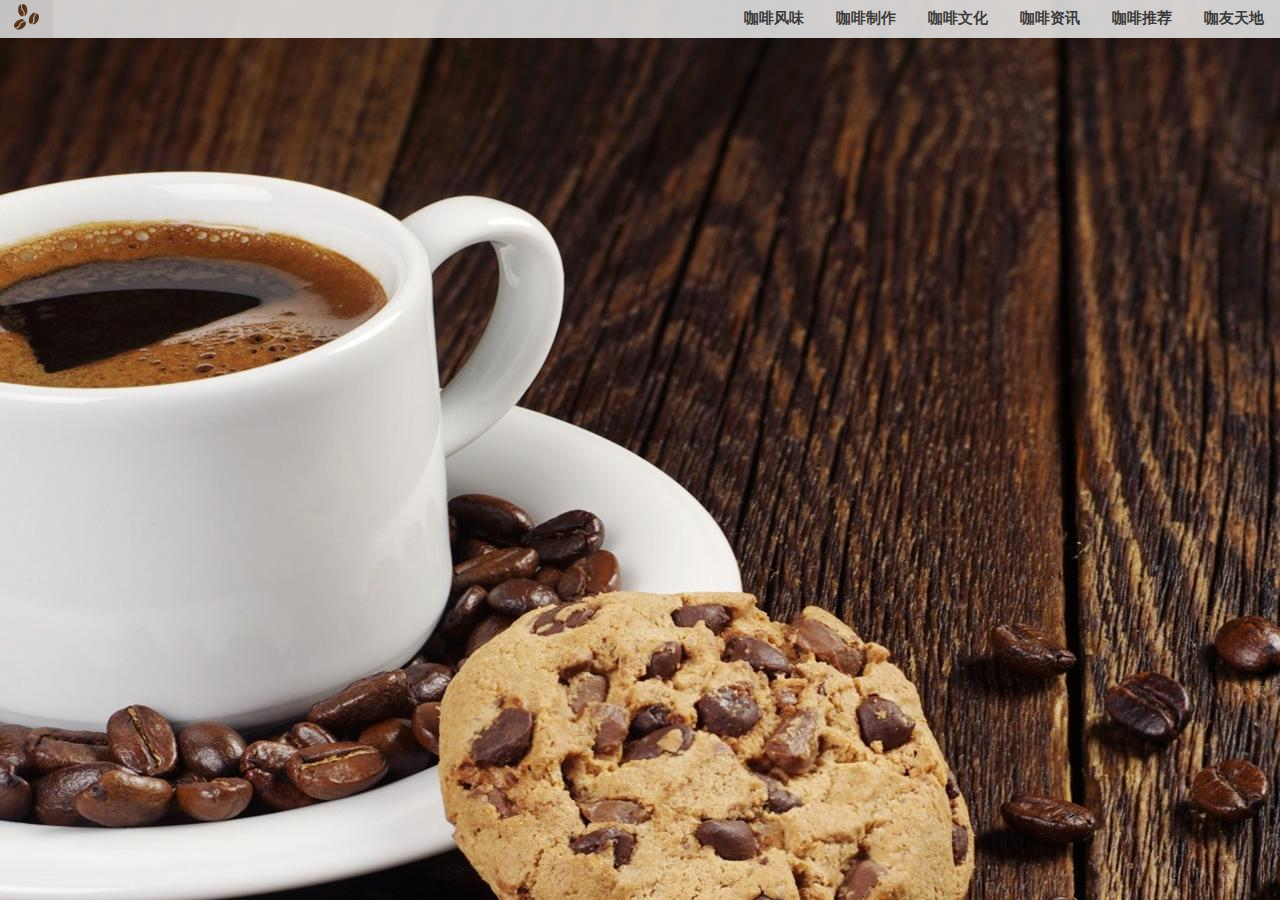
<file: index/index.html>
<!DOCTYPE html>
<html>
<head>
<style>
body {margin:0;background-repeat: no-repeat;
  box-sizing: border-box;
	}
ul {
  list-style-type: none;
  margin: 0;
  padding: 0;
  overflow: hidden;
  background-color: rgba(242,242,242,0.93);
	opacity:90%;
	
}

li {
  float: right;
  font-family:"宋体"
}

li a, .dropbtn {
  display: inline-block;
  color: rgba(40,40,40,0.89);
  text-align: center;
  padding: 9px 16px;
  text-decoration: none;
  font-size:15px;
  font-weight: 600;
  font-family:汉仪综艺体简
}

li a:hover, .dropdown:hover .dropbtn {
  background-color: rgba(210,210,210,0.73);


}

li.dropdown {
  display: inline-block;
}

.dropdown-content {
  display: none;
  position: absolute;
  background-color: rgba(242,242,242,0.93);
	opacity: 90%;
  min-width: 160px;
  z-index: 1;
}

.dropdown-content a {
  color: black;
  padding: 8px 16px;
  text-decoration: none;
  display: block;
  text-align: left;
}
.img{
  padding: 4px 14px;
}
.dropdown-content a:hover {background-color: #f1f1f1;}

.dropdown:hover .dropdown-content {
  display: block;
}
</style>
</head>
<body background="bizhi2.jpg">

<ul>
  <li><a href="#home">咖友天地</a></li>
  <li class="dropdown">
    <a href="javascript:void(0)" class="dropbtn">咖啡推荐</a>
    <div class="dropdown-content">
      <a href="#">✧好店推荐</a>
      <a href="#">✧品牌推荐</a>
      <a href="#">✧品牌上新</a>
    </div>
  </li>
<li><a href="#news">咖啡资讯</a></li>
	<li class="dropdown">
    <a href="javascript:void(0)" class="dropbtn">咖啡文化</a>
    <div class="dropdown-content">
      <a href="#">✧咖啡历史</a>
      <a href="#">✧饮用方法</a>
      <a href="#">✧咖啡与中国</a>
    </div>
  </li>
  <li class="dropdown">
    <a href="javascript:void(0)" class="dropbtn">咖啡制作</a>
    <div class="dropdown-content">
      <a href="#">✧滴滤咖啡</a>
      <a href="#">✧虹吸壶（Syphon）</a>
      <a href="#">✧摩卡壶（Moka Pot）</a>
	<a href="#">✧比利时皇家咖啡壶<br>（Balancing Syphon）
</a>
		<a href="#">✧法式滤压壶</a>
		<a href="#">✧电动式咖啡机</a>

    </div>
  </li>
	<li class="dropdown">
    <a href="javascript:void(0)" class="dropbtn">咖啡风味</a>
    <div class="dropdown-content">
      <a href="#">✧产地</a>
      <a href="#">✧咖啡树</a>
      <a href="#">✧分类</a>
    </div>
  </li>
<li  style="float: left;"><a class="img" href="#"><div><img src="咖啡豆logo.png" width="25"></div></a></li>
</ul>

</body>
</html>
</file>
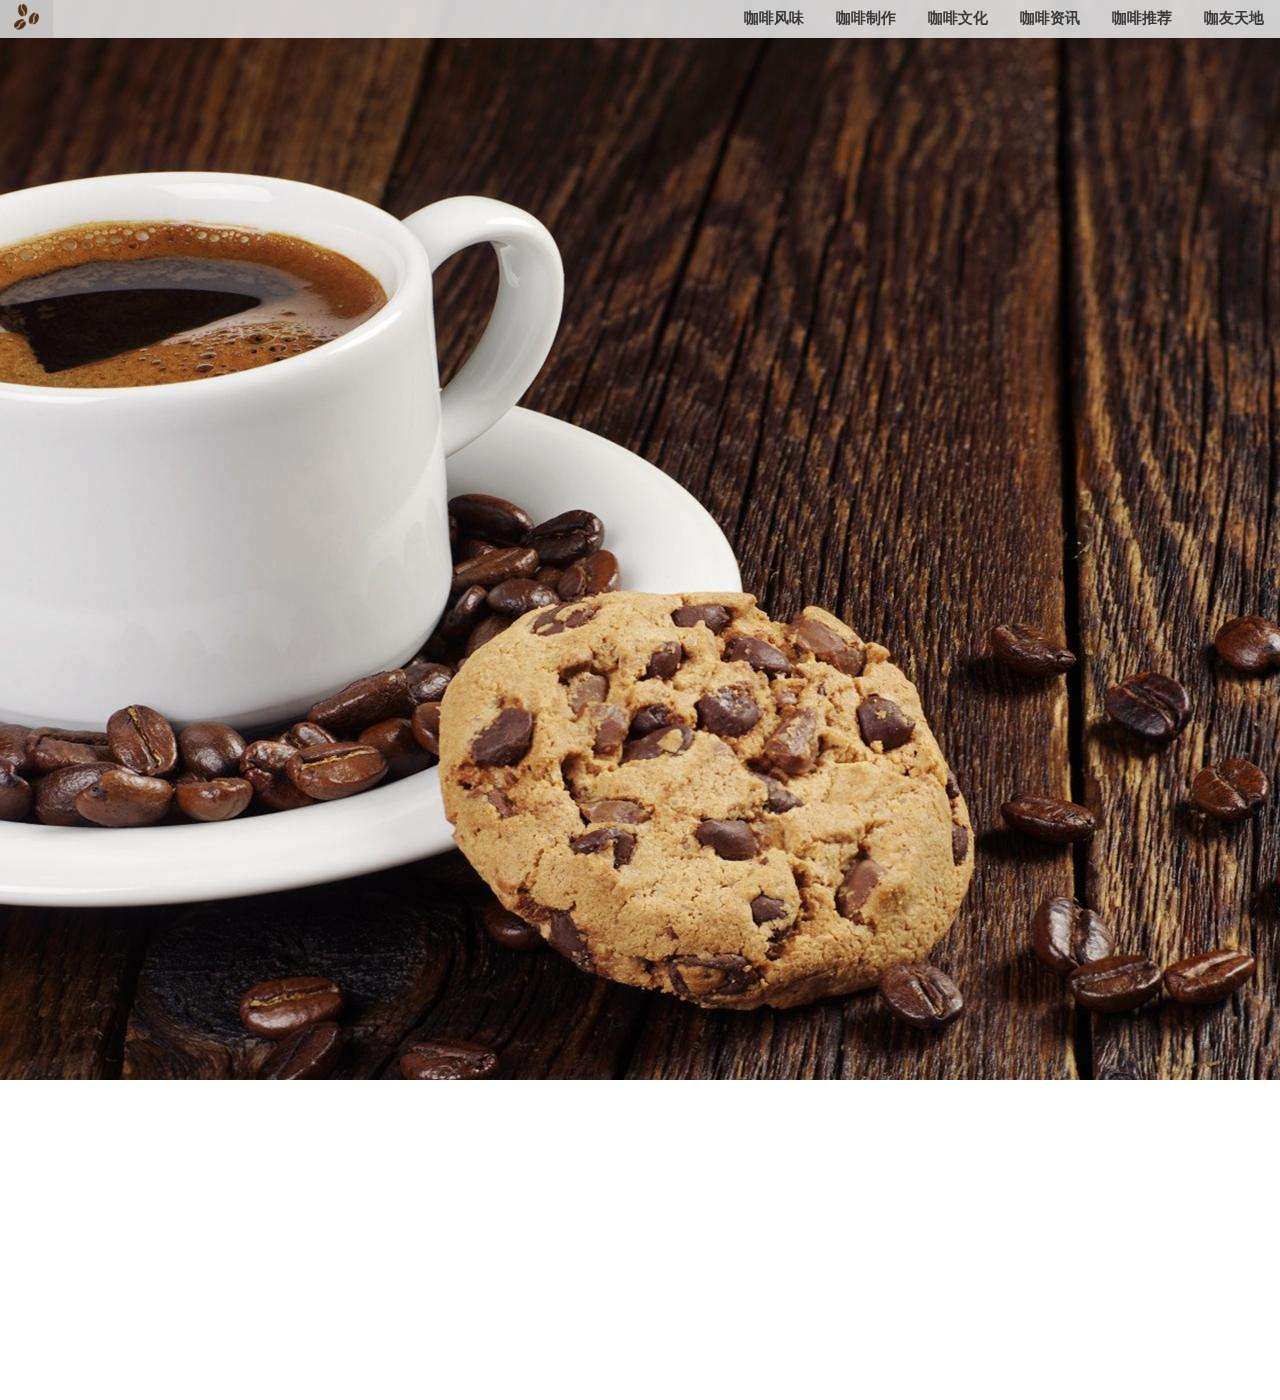
<file: index2.0/含背景菜单.html>
<!DOCTYPE html>
<html>
<head>
<style>
body {
	margin:0;
	background-repeat: no-repeat;
    box-sizing: border-box;
	height:1400px;
	}
ul {
  list-style-type: none;
  margin: 0;
  padding: 0;
  overflow: hidden;
  background-color: rgba(242,242,242,0.93);
  opacity:90%;
  width:100%;
	
}
	.container{
		position: fixed;
		width:100%;
		
	}
li {
  float: right;
  font-family:"宋体"
}

li a, .dropbtn {
  display: inline-block;
  color: rgba(40,40,40,0.89);
  text-align: center;
  padding: 9px 16px;
  text-decoration: none;
  font-size:15px;
  font-weight: 600;
  font-family:汉仪综艺体简
}

li a:hover, .dropdown:hover .dropbtn {
  background-color: rgba(210,210,210,0.73);


}

li.dropdown {
  display: inline-block;
}

.dropdown-content {
  display: none;
  position: absolute;
  background-color: rgba(242,242,242,0.93);
	opacity: 90%;
  min-width: 160px;
  z-index: 1;
}

.dropdown-content a {
  color: black;
  padding: 8px 16px;
  text-decoration: none;
  display: block;
  text-align: left;
}
.img{
  padding: 4px 14px;
}
.dropdown-content a:hover {background-color: #f1f1f1;}

.dropdown:hover .dropdown-content {
  display: block;
}
</style>
</head>
<body background="bizhi2.jpg">
<div class="container">
	<ul>
  <li><a href="#home">咖友天地</a></li>
  <li class="dropdown">
    <a href="javascript:void(0)" class="dropbtn">咖啡推荐</a>
    <div class="dropdown-content">
      <a href="#">✧好店推荐</a>
      <a href="#">✧品牌推荐</a>
      <a href="#">✧品牌上新</a>
    </div>
  </li>
<li><a href="#news">咖啡资讯</a></li>
	<li class="dropdown">
    <a href="javascript:void(0)" class="dropbtn">咖啡文化</a>
    <div class="dropdown-content">
      <a href="#">✧咖啡历史</a>
      <a href="#">✧饮用方法</a>
      <a href="#">✧咖啡与中国</a>
    </div>
  </li>
  <li class="dropdown">
    <a href="javascript:void(0)" class="dropbtn">咖啡制作</a>
    <div class="dropdown-content">
      <a href="#">✧滴滤咖啡</a>
      <a href="#">✧虹吸壶（Syphon）</a>
      <a href="#">✧摩卡壶（Moka Pot）</a>
	<a href="#">✧比利时皇家咖啡壶<br>（Balancing Syphon）
</a>
		<a href="#">✧法式滤压壶</a>
		<a href="#">✧电动式咖啡机</a>

    </div>
  </li>
	<li class="dropdown">
    <a href="javascript:void(0)" class="dropbtn">咖啡风味</a>
    <div class="dropdown-content">
      <a href="#">✧产地</a>
      <a href="#">✧咖啡树</a>
      <a href="#">✧分类</a>
    </div>
  </li>
<li  style="float: left;"><a class="img" href="#"><div><img src="咖啡豆logo.png" width="25"></div></a></li>
</ul>
</div>


</body>
</html>
</file>
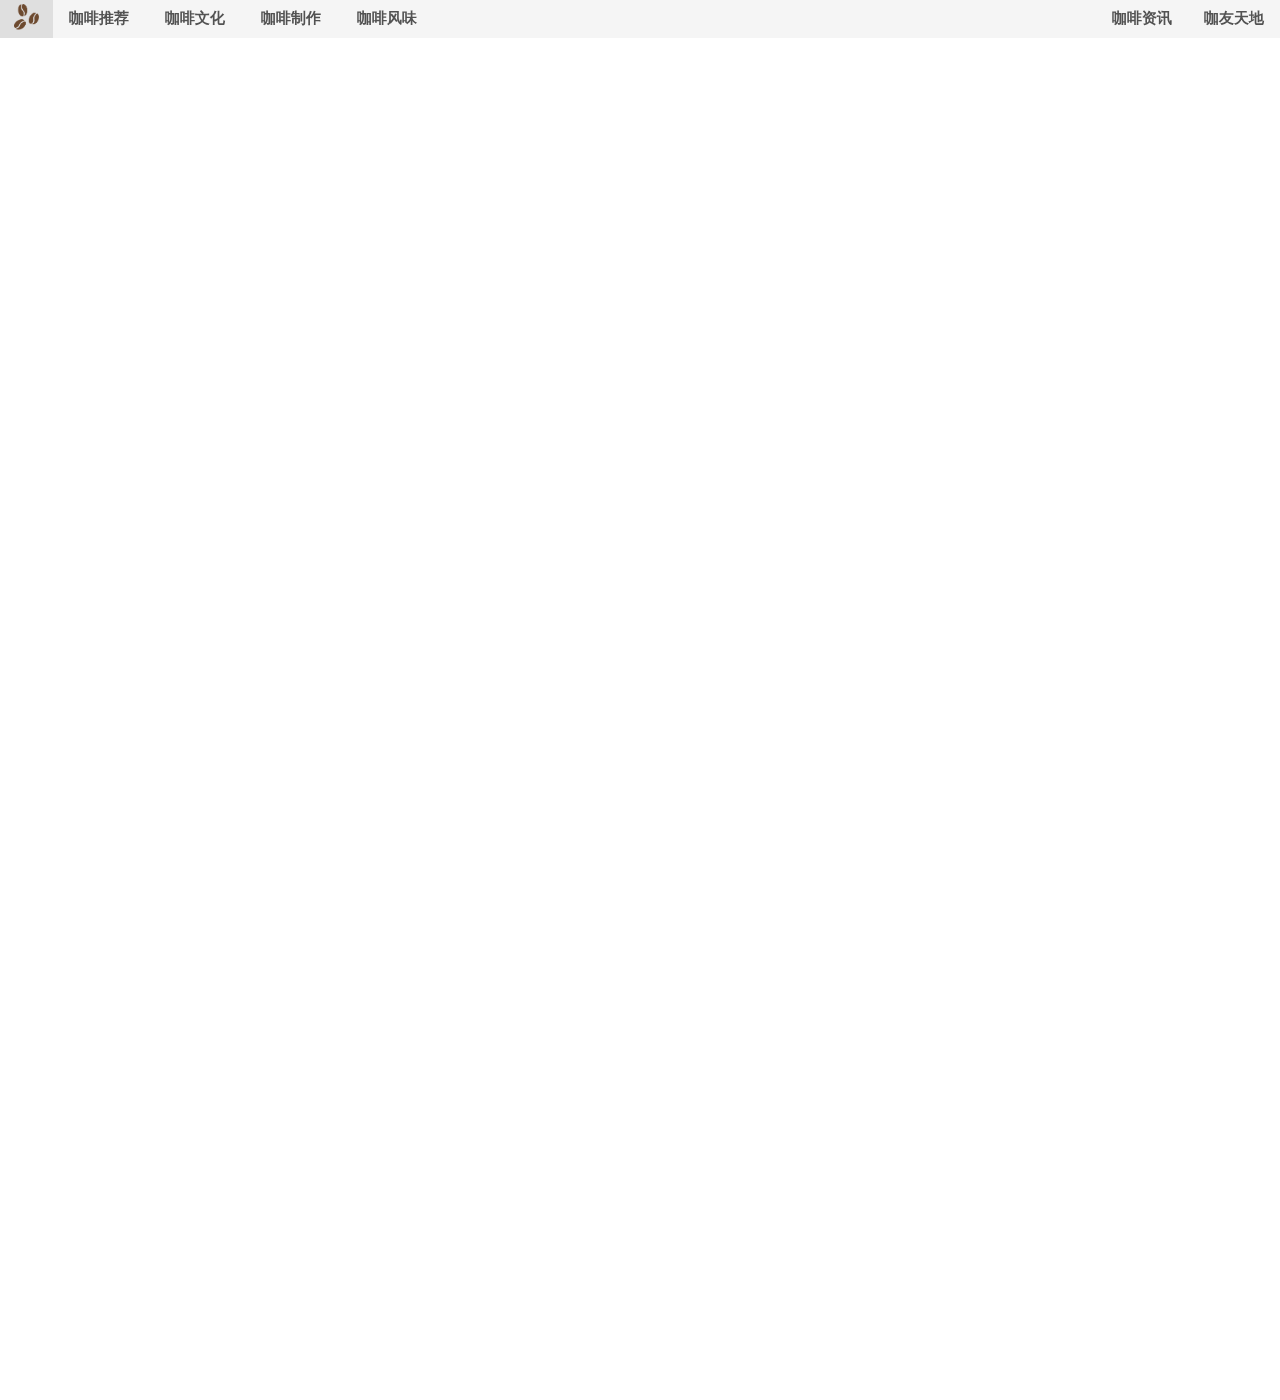
<file: index2.0/纯菜单.html>
<!DOCTYPE html>
<html>
<head>
<style>
body {
	margin:0;
	background-repeat: repeat-y;
    box-sizing: border-box;
	height:1400px;
	}
ul.i {
  list-style-type: none;
  margin: 0;
  padding: 0;
  overflow: hidden;
  background-color: rgba(242,242,242,0.93);
  opacity:90%;
  width:100%;
	
}
	.container{
		position: fixed;
		width:100%;
		
	}
li.i {
  float: right;
  font-family:"宋体"
}

li a, .dropbtn {
  display: inline-block;
  color: rgba(40,40,40,0.89);
  text-align: center;
  padding: 9px 16px;
  text-decoration: none;
  font-size:15px;
  font-weight: 600;
  font-family:汉仪综艺体简
}

li a:hover, .dropdown:hover .dropbtn {
  background-color: rgba(210,210,210,0.73);


}

li.dropdown {
  display: inline-block;
}

.dropdown-content {
  display: none;
  position: absolute;
  background-color: rgba(242,242,242,0.93);
	opacity: 90%;
  min-width: 160px;
  z-index: 1;
}

.dropdown-content a {
  color: black;
  padding: 8px 16px;
  text-decoration: none;
  display: block;
  text-align: left;
}
.imgindex{
  padding: 4px 14px;
}
.dropdown-content a:hover {background-color: #f1f1f1;}

.dropdown:hover .dropdown-content {
  display: block;
}
</style>
</head>
<body>
<div class="container">
	<ul class="i">
  <li class="i"><a href="#home">咖友天地</a></li>
  <li class="dropdown">
    <a href="javascript:void(0)" class="dropbtn">咖啡推荐</a>
    <div class="dropdown-content">
      <a href="#">✧好店推荐</a>
      <a href="#">✧品牌推荐</a>
      <a href="#">✧品牌上新</a>
    </div>
  </li>
<li class="i"><a href="#news">咖啡资讯</a></li>
	<li class="dropdown">
    <a href="javascript:void(0)" class="dropbtn">咖啡文化</a>
    <div class="dropdown-content">
      <a href="#">✧咖啡历史</a>
      <a href="#">✧饮用方法</a>
      <a href="#">✧咖啡与中国</a>
    </div>
  </li>
  <li class="dropdown">
    <a href="javascript:void(0)" class="dropbtn">咖啡制作</a>
    <div class="dropdown-content">
      <a href="#">✧滴滤咖啡</a>
      <a href="#">✧虹吸壶（Syphon）</a>
      <a href="#">✧摩卡壶（Moka Pot）</a>
	<a href="#">✧比利时皇家咖啡壶<br>（Balancing Syphon）
</a>
		<a href="#">✧法式滤压壶</a>
		<a href="#">✧电动式咖啡机</a>

    </div>
  </li>
	<li class="dropdown">
    <a href="javascript:void(0)" class="dropbtn">咖啡风味</a>
    <div class="dropdown-content">
      <a href="#">✧产地</a>
      <a href="#">✧咖啡树</a>
      <a href="#">✧分类</a>
    </div>
  </li>
<li  class="i" style="float: left;"><a class="imgindex" href="#"><div><img src="咖啡豆logo.png" width="25"></div></a></li>
</ul>
</div>


</body>
</html>
</file>
